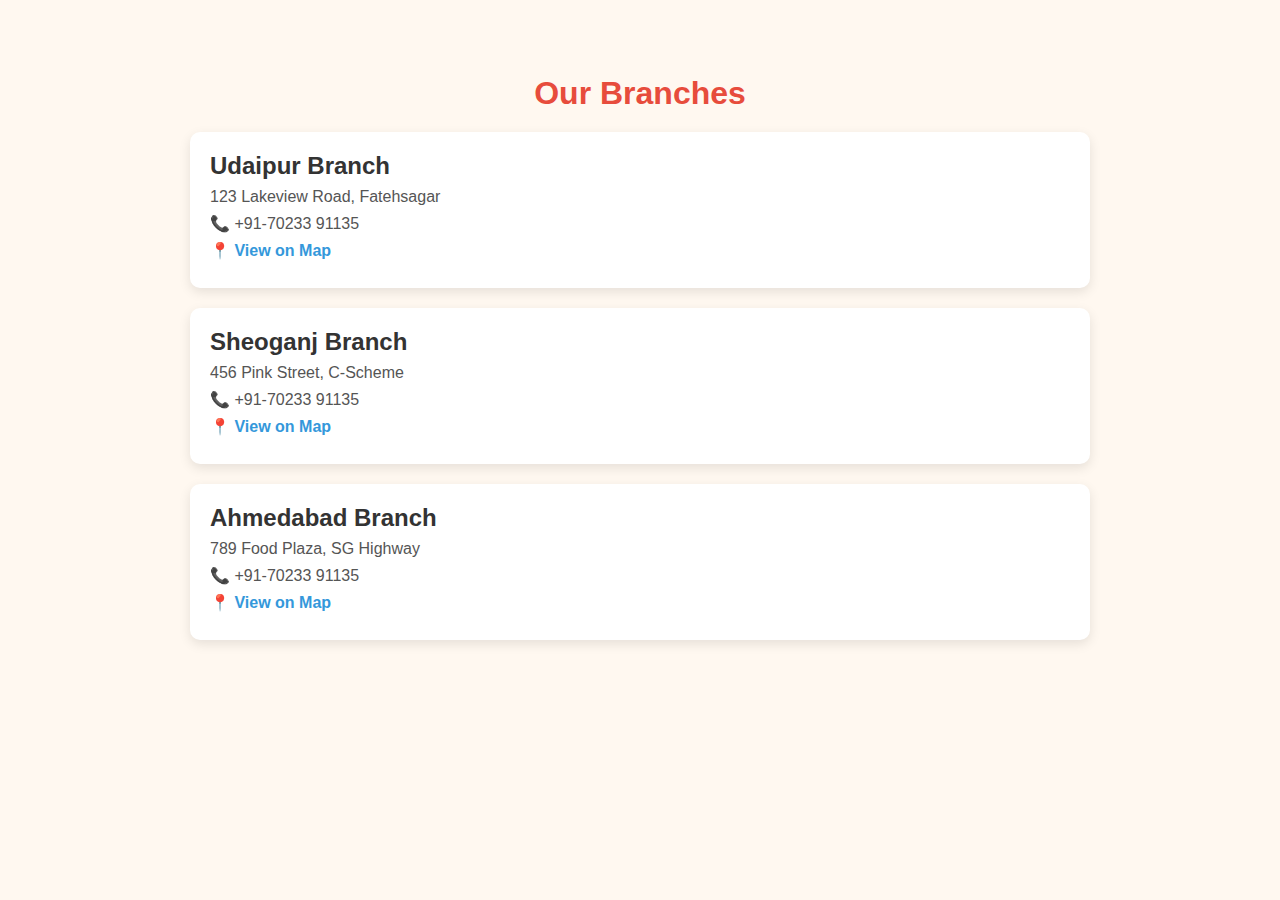
<file: branches.html>
<!DOCTYPE html>
<html lang="en">

<head>
    <meta charset="UTF-8">
    <title>Our Branches</title>
    <style>
        body {
            font-family: 'Segoe UI', sans-serif;
            background-color: #fff8f0;
            padding: 40px;
        }

        .branches-section {
            max-width: 900px;
            margin: auto;
        }

        .branches-section h2 {
            text-align: center;
            font-size: 32px;
            color: #e74c3c;
            margin-bottom: 20px;
        }

        .branch-card {
            background-color: #ffffff;
            border-radius: 10px;
            box-shadow: 0 4px 12px rgba(0, 0, 0, 0.1);
            padding: 20px;
            margin-bottom: 20px;
        }

        .branch-card h3 {
            margin: 0;
            font-size: 24px;
            color: #333;
        }

        .branch-card p {
            margin: 8px 0;
            font-size: 16px;
            color: #555;
        }

        .branch-card a {
            color: #3498db;
            text-decoration: none;
            font-weight: bold;
        }

        .branch-card a:hover {
            text-decoration: underline;
        }
    </style>
</head>

<body>

    <div class="branches-section">
        <h2>Our Branches</h2>
        <div>
            <div class="branch-card">
                <h3>Udaipur Branch</h3>
                <p>123 Lakeview Road, Fatehsagar</p>
                <p>📞 +91-70233 91135</p>
                <p><a href="https://maps.google.com/?q=123+Lakeview+Road+Udaipur" target="_blank">📍 View on Map</a></p>
            </div>

            <div class="branch-card">
                <h3>Sheoganj Branch</h3>
                <p>456 Pink Street, C-Scheme</p>
                <p>📞 +91-70233 91135</p>
                <p><a href="https://www.google.com/maps/place/sheoganj+map+link/data=!4m2!3m1!1s0x3942eb582217cb0f:0x7fc249d94693a7df?sa=X&ved=1t:155783&ictx=111"
                        target="_blank">📍 View on Map</a></p>
            </div>

            <div class="branch-card">
                <h3>Ahmedabad Branch</h3>
                <p>789 Food Plaza, SG Highway</p>
                <p>📞 +91-70233 91135</p>
                <p><a href="https://maps.google.com/?q=789+Food+Plaza+Ahmedabad" target="vasna">📍 View on Map</a></p>
            </div>

        </div>
    </div>
</body>

</html>
</file>
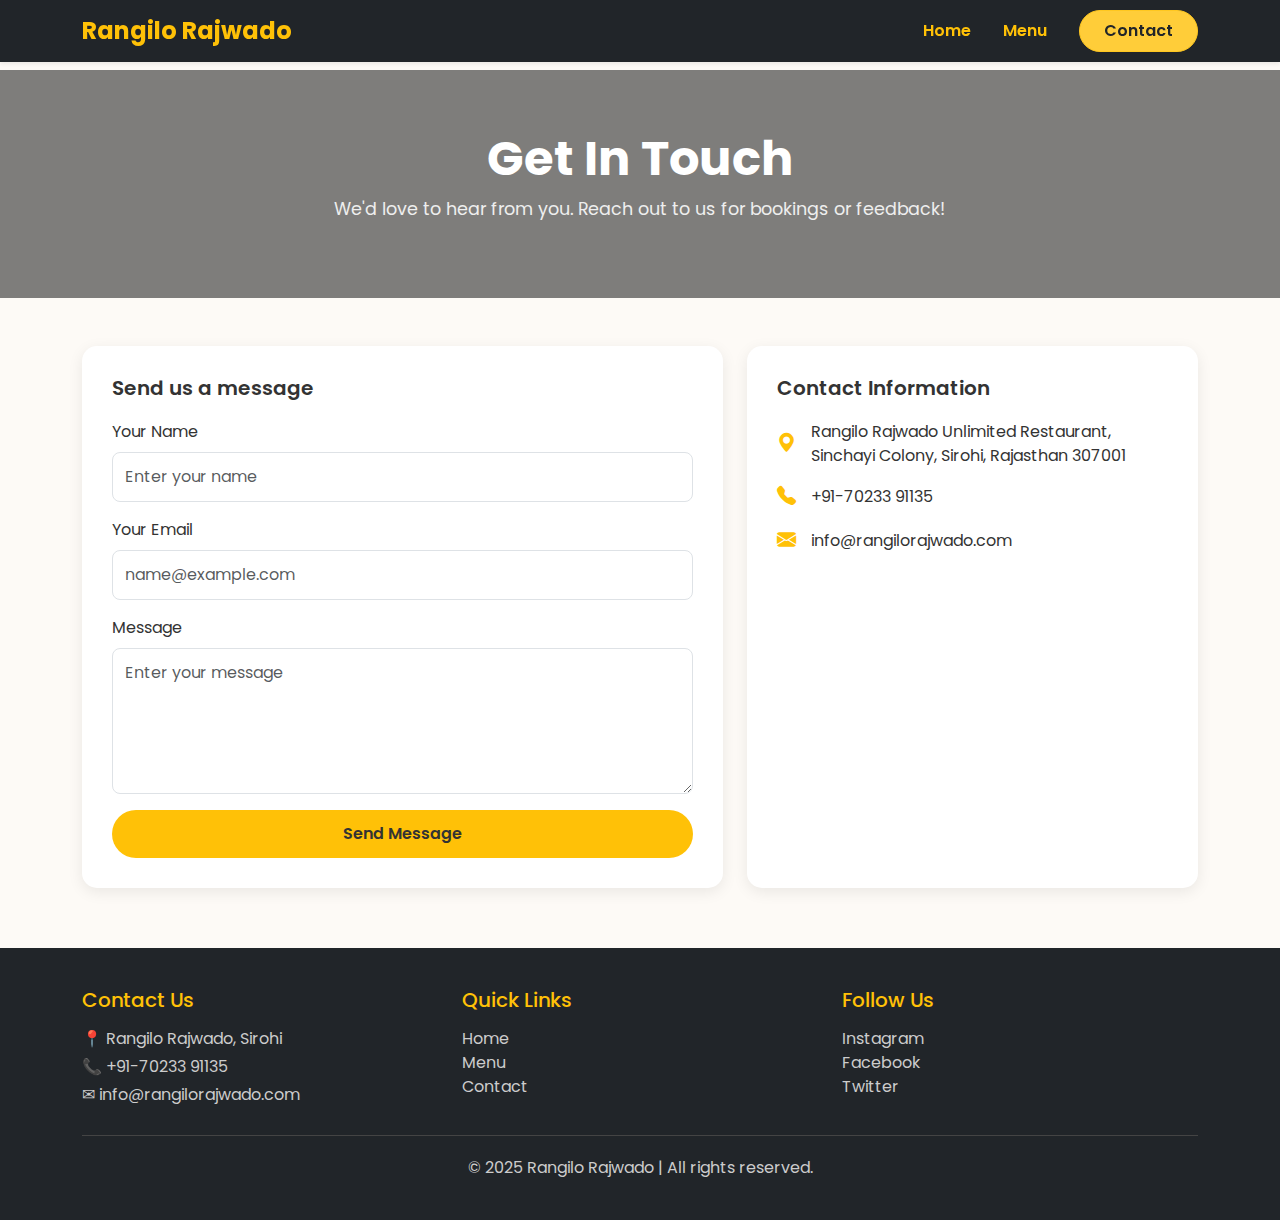
<file: contact.html>
<!DOCTYPE html>
<html lang="en">

<head>
  <meta charset="UTF-8">
  <meta name="viewport" content="width=device-width, initial-scale=1.0">
  <title>Contact - Rangilo Rajwado</title>

  <link href="https://fonts.googleapis.com/css2?family=Poppins:wght@400;600;700&display=swap" rel="stylesheet">

  <link href="https://cdn.jsdelivr.net/npm/bootstrap@5.3.3/dist/css/bootstrap.min.css" rel="stylesheet">
  <link rel="stylesheet" href="https://cdn.jsdelivr.net/npm/bootstrap-icons@1.11.3/font/bootstrap-icons.css">

  <style>
    /* --- Global Styles --- */
    body {
      font-family: 'Poppins', sans-serif;
      background-color: #fdfaf6;
      color: #333;
      padding-top: 70px;
      /* For fixed navbar */
    }

    /* --- NEW Navbar Styles (to match image) --- */
    .navbar-brand {
      font-weight: 700;
      font-size: 1.5rem;
      color: #ffc107 !important;
    }

    /* Make nav links yellow by default */
    .nav-link {
      font-weight: 600;
      margin: 0 0.5rem;
      color: #ffc107 !important;
      transition: opacity 0.2s ease-in-out;
    }

    /* Add a subtle hover effect */
    .nav-link:hover {
      opacity: 0.8;
    }

    /* Style for the pill-shaped contact button */
    .navbar .btn-warning {
      border-radius: 50px;
      /* This creates the pill shape */
      font-weight: 600;
      padding: 0.5rem 1.5rem;
      color: #212529;
      /* Dark text color for contrast */
    }

    /* --- Page Header --- */
    .page-header {
      background: linear-gradient(rgba(0, 0, 0, 0.5), rgba(0, 0, 0, 0.5)), url('https://images.pexels.com/photos/3184338/pexels-photo-3184338.jpeg?auto=compress&cs=tinysrgb&w=1260&h=750&dpr=1') no-repeat center center/cover;
      padding: 60px 20px;
      text-align: center;
      color: white;
    }

    .page-header h1 {
      font-weight: 700;
      font-size: 3rem;
    }

    .page-header p {
      font-size: 1.1rem;
      color: #eee;
    }

    /* --- Contact Section Styles --- */
    .contact-container h2 {
      font-weight: 700;
      margin-bottom: 40px;
    }

    .contact-box {
      background: #ffffff;
      border-radius: 15px;
      padding: 30px;
      box-shadow: 0 4px 15px rgba(0, 0, 0, 0.08);
      height: 100%;
    }

    .contact-box h5 {
      font-weight: 600;
      margin-bottom: 20px;
      color: #333;
    }

    .contact-info p {
      font-size: 1rem;
      margin-bottom: 15px;
      display: flex;
      align-items: center;
    }

    .contact-info i {
      color: #ffc107;
      font-size: 1.2rem;
      margin-right: 15px;
    }

    .map-iframe {
      border-radius: 10px;
      margin-top: 15px;
    }

    /* --- Form Styles --- */
    .form-control {
      border-radius: 8px;
      padding: 12px;
    }

    .form-control:focus {
      border-color: #ffc107;
      box-shadow: 0 0 0 0.25rem rgba(255, 193, 7, .25);
    }

    .btn-submit {
      background-color: #ffc107;
      border: none;
      border-radius: 50px;
      padding: 12px 30px;
      font-weight: 600;
      color: #333;
      transition: all 0.3s ease;
    }

    .btn-submit:hover {
      transform: translateY(-3px);
      box-shadow: 0 4px 15px rgba(255, 193, 7, 0.4);
    }

    /* --- Footer Styles --- */
    .main-footer {
      background-color: #212529;
      color: #fff;
      padding: 40px 20px;
      margin-top: 60px;
    }

    .main-footer h5 {
      color: #ffc107;
      margin-bottom: 15px;
    }

    .main-footer p,
    .main-footer a {
      color: #ccc;
      text-decoration: none;
      transition: color 0.3s;
    }

    .main-footer a:hover {
      color: #fff;
    }

    .footer-bottom {
      text-align: center;
      border-top: 1px solid #444;
      padding-top: 20px;
      margin-top: 20px;
    }
  </style>
</head>

<body>

  <nav class="navbar navbar-expand-lg navbar-dark bg-dark fixed-top shadow-sm">
    <div class="container">
      <a class="navbar-brand" href="index.html">Rangilo Rajwado</a>

      <button class="navbar-toggler" type="button" data-bs-toggle="collapse" data-bs-target="#navbarNav"
        aria-controls="navbarNav" aria-expanded="false" aria-label="Toggle navigation">
        <span class="navbar-toggler-icon"></span>
      </button>

      <div class="collapse navbar-collapse" id="navbarNav">
        <ul class="navbar-nav ms-auto">
          <li class="nav-item">
            <a class="nav-link " href="index.html">Home</a>
          </li>
          <li class="nav-item">
            <a class="nav-link " href="menu.html">Menu</a>
          </li>
        </ul>
        <a href="contact.html" class=" active btn btn-warning ms-lg-3">Contact</a>
      </div>
    </div>
  </nav>


  <header class="page-header">
    <h1>Get In Touch</h1>
    <p>We'd love to hear from you. Reach out to us for bookings or feedback!</p>
  </header>

  <div class="container my-5 contact-container">
    <div class="row g-4">
      <div class="col-lg-7">
        <div class="contact-box">
          <h5>Send us a message</h5>
          <form action="https://formspree.io/f/mrbykndo" method="post">

            <div class="mb-3">
              <label for="contactName" class="form-label">Your Name</label>
              <input type="text" class="form-control" id="contactName" placeholder="Enter your name" name="name"
                required>
            </div>

            <div class="mb-3">
              <label for="contactEmail" class="form-label">Your Email</label>
              <input type="email" class="form-control" id="contactEmail" placeholder="name@example.com" name="email"
                required>
            </div>

            <div class="mb-3">
              <label for="contactMessage" class="form-label">Message</label>
              <textarea class="form-control" id="contactMessage" rows="5" placeholder="Enter your message"
                name="message" required></textarea>
            </div>

            <button type="submit" class="btn btn-submit w-100">Send Message</button>

          </form>
        </div>
      </div>

      <div class="col-lg-5">
        <div class="contact-box contact-info">
          <h5>Contact Information</h5>
          <p><i class="bi bi-geo-alt-fill"></i> Rangilo Rajwado Unlimited Restaurant, Sinchayi Colony, Sirohi, Rajasthan
            307001</p>
          <p><i class="bi bi-telephone-fill"></i> +91-70233 91135</p>
          <p><i class="bi bi-envelope-fill"></i> info@rangilorajwado.com</p>
          <iframe
            src="https://www.google.com/maps/embed?pb=!1m18!1m12!1m3!1d1045.4134205092544!2d72.85367150556502!3d24.89166184324472!2m3!1f0!2f0!3f0!3m2!1i1024!2i768!4f13.1!3m3!1m2!1s0x3942db0022ba8007%3A0x38ce87c706d59de2!2sRangilo%20Rajwado%20unlimited%20restaurant!5e1!3m2!1sen!2sin!4v1758363290292!5m2!1sen!2sin"
            width="100%" height="250" class="map-iframe" style="border:0;" allowfullscreen="" loading="lazy"
            referrerpolicy="no-referrer-when-downgrade">
          </iframe>
        </div>
      </div>
    </div>
  </div>

  <footer class="main-footer">
    <div class="container">
      <div class="row gy-4">
        <div class="col-lg-4 col-md-6">
          <h5>Contact Us</h5>
          <p class="mb-1">📍 Rangilo Rajwado, Sirohi</p>
          <p class="mb-1">📞 +91-70233 91135</p>
          <p class="mb-1">✉ info@rangilorajwado.com</p>
        </div>
        <div class="col-lg-4 col-md-6">
          <h5>Quick Links</h5>
          <ul class="list-unstyled">
            <li><a href="index.html">Home</a></li>
            <li><a href="menu.html">Menu</a></li>
            <li><a href="contact.html">Contact</a></li>
          </ul>
        </div>
        <div class="col-lg-4 col-md-12">
          <h5>Follow Us</h5>
          <ul class="list-unstyled">
            <li><a href="#">Instagram</a></li>
            <li><a href="#">Facebook</a></li>
            <li><a href="#">Twitter</a></li>
          </ul>
        </div>
      </div>
      <div class="footer-bottom">
        <p class="mb-0">© 2025 Rangilo Rajwado | All rights reserved.</p>
      </div>
    </div>
  </footer>

  <script src="https://cdn.jsdelivr.net/npm/bootstrap@5.3.3/dist/js/bootstrap.bundle.min.js"></script>
</body>

</html>
</file>
